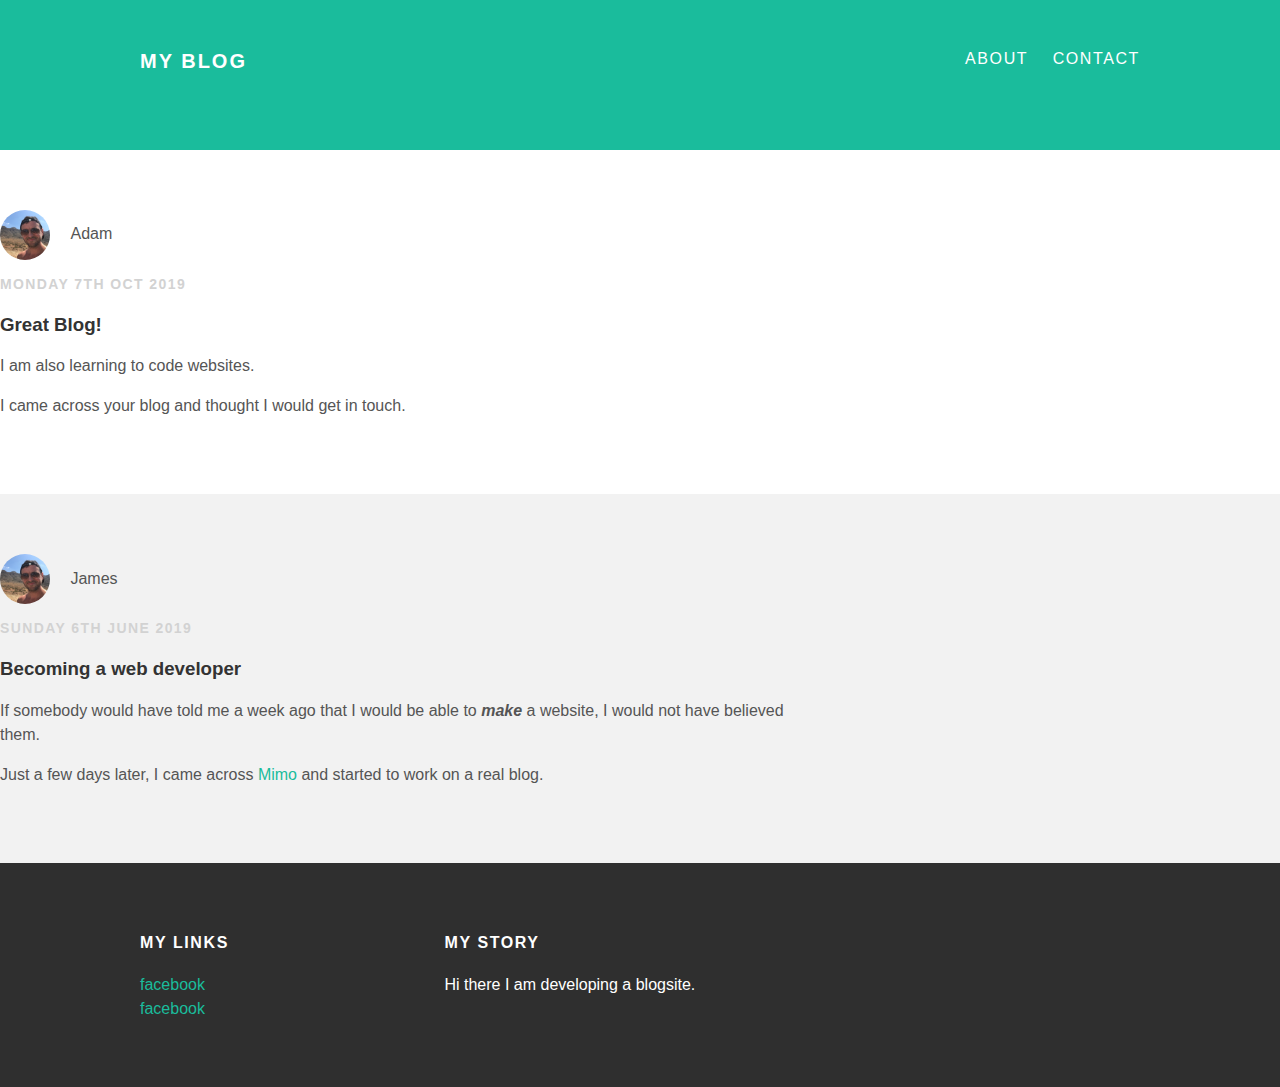
<file: index.html>
<!DOCTYPE html>
<html>
  <head>
    <title>My Blog</title>
    <link rel="stylesheet"
    type="text/css" href=
    "styles.css">
  </head>
  <body>
    <div id="header">
      <div class="container">
        <a id="header-title" href="index.html">My Blog</a>
        <ul id="header-nav">
          <li><a href="about.html">About</a></li>
          <li><a href="mailto:james_k_lewis@msn.com">Contact</a></li>
        </ul>
      </div>
    </div>

    <div id="content">
      <div class="post-container">
        <div class="post">
          <div class="post-author">
          <img src="James.jpg" height="100px" width="100px">
          <span>Adam</span>
          </div>
          <p class="post-date">Monday 7th Oct 2019</p>
          <h3 class="post-title">Great Blog!</h3>
          <div class="post-content">
          <p>I am also learning to code websites.</p>
          <p>I came across your blog and thought I would get in touch.</p>
          </div>
        </div>
      </div>

      <div class="post-container">
        <div class="post">
          <div class="post-author">
            <img src="James.jpg" height="100px" width="100px">
            <span>James</span>
          </div>
          <p class="post-date">Sunday 6th June 2019</p>
          <h3 class="post-title">Becoming a web developer</h3>
          <div class="post-content">
          <p>If somebody would have told me a week ago that I would
            be able to <strong><em>make</em></strong> a website, I would not have believed them.</p>
          <p>Just a few days later, I came across <a href="https://getmimo.com/">Mimo </a> and started to work
            on a real blog.</p>
          </div>
        </div>
      </div>
    </div>
    <div id="footer">
      <div class="container">
        <div class="column">
          <h4>My Links</h4>
          <p>
            <a href="https://www.facebook.com/">facebook</a>
            <br>
            <a href="https://www.facebook.com/">facebook</a>
        </div>
        <div class="column">
          <h4>My Story</h4>
          <p>Hi there I am developing a blogsite.</p>
        </div>
      </div>
    </div>
  </body>
</html>
</file>
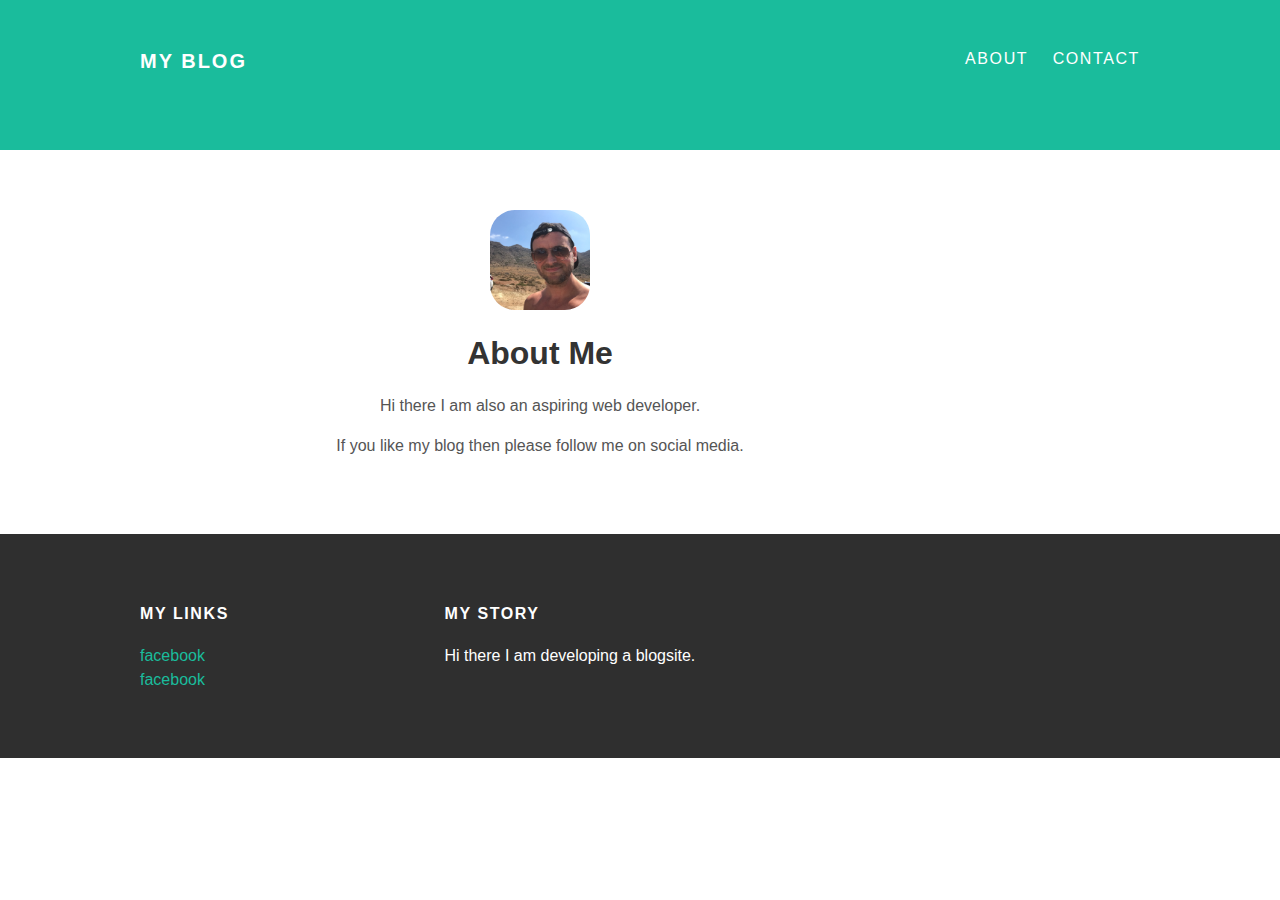
<file: about.html>
<!DOCTYPE html>
<html>
  <head>
    <title>My Blog</title>
    <link rel="stylesheet"
    type="text/css" href=
    "styles.css">
  </head>
  <body>
    <div id="header">
      <div class="container">
        <a id="header-title" href="index.html">My Blog</a>
        <ul id="header-nav">
          <li><a href="about.html">About</a></li>
          <li><a href="mailto:james_k_lewis@msn.com">Contact</a></li>
        </ul>
      </div>
    </div>

    <div id="content">
    <div class="container">
      <div class="about">
        <div class="about-author">
          <img src="James.jpg" height="100px" width="100px">
        </div>
        <h1 class="about-title">About Me</h1>
        <div class="about-content">
        <p>Hi there I am also an aspiring web developer.</p>
        <p>If you like my blog then please follow me on social media.  </p>
        </div>
      </div>
    </div>
  </div>

    <div id="footer">
      <div class="container">
        <div class="column">
          <h4>My Links</h4>
          <p>
            <a href="https://www.facebook.com/">facebook</a>
            <br>
            <a href="https://www.facebook.com/">facebook</a>
        </div>
        <div class="column">
          <h4>My Story</h4>
          <p>Hi there I am developing a blogsite.</p>
        </div>
      </div>
    </div>
  </body>
</html>
</file>
<file: styles.css>
@import url(http:
  //fonts.googleapis.com/css?
  family=Montserrat:400,700);
body{
  color: #555;
  margin: 0;
  font-family: 'Montserrat'
  , sans-serif;

}
#header {
  background-color: #1abc9c;
  height: 150px;
  line-height: : 150px;
}
#header a {
color: white;
text-decoration: none;
text-transform: uppercase;
letter-spacing: 0.1em;
}
#header a:hover {
  color: #222;
}
#header-title {
  display: block;
  float: left;
  font-size: 20px;
  font-weight: bold;
  padding-top: 50px;
}
#header-nav {
  display: block;
  float: right;
  margin-top: 0;
  padding-top: 50px;
}
#header-nav li {
  display: inline;
  padding-left: 20px;
}
.container {
  max-width: 1000px;
  margin: 0 auto;
}
.post-container:nth-child(even) {
background-color: #f2f2f2; 
}
.about {
  text-align: center;
}
#footer {
  background-color: #2f2f2f;
  padding: 50px 0;
}
.column {
  min-width: 300px;
  display: inline-block;
  vertical-align: top;
}
#footer h4 {
  color: white;
  text-transform: uppercase;
  letter-spacing: 0.1em;
}
#footer p {
  color: white;
}
a {
  color: #1abc9c;
  text-decoration: none;
}
a:hover {
  color: #F6A623;
}
.post, .about {
  max-width: 800px;
  margin: 0;
  padding: 60px 0;
}
.post-author img {
  width: 50px;
  height: 50px;
  vertical-align: middle;
}
.post-author span {
  margin-left: 16px;
}
.post-date {
  color: #D2D2D2;
  font-size: 14px;
  font-weight: bold;
  text-transform: uppercase;
  letter-spacing: 0.1em
}
h1, h2, h3, h4 {
  color: #333;
}
p {
  line-height: 1.5;
}
img {
  border-radius: 25px;
}
</file>
